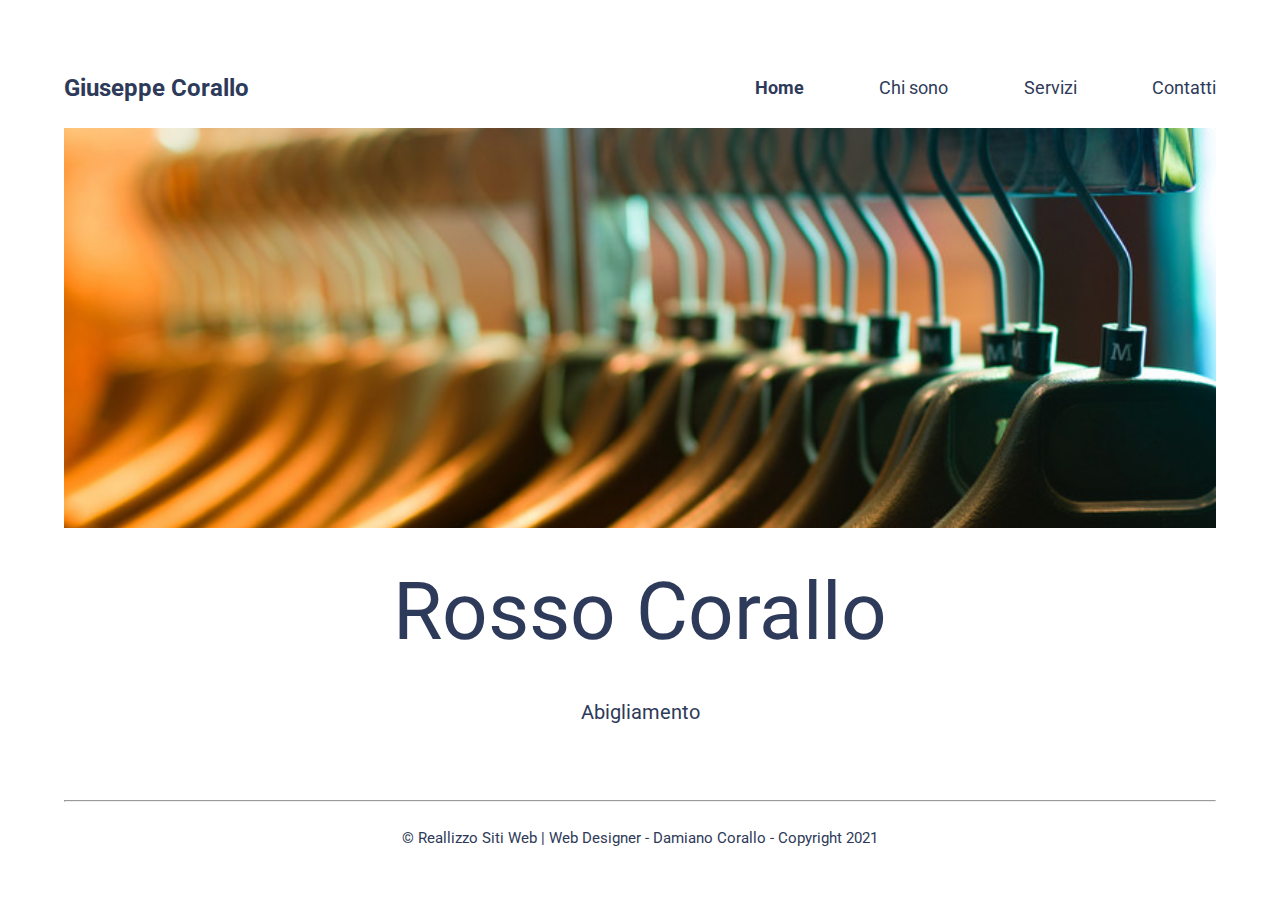
<file: pages/index.html>
<!DOCTYPE html>
<html lang="en">

<head>
    <meta charset="UTF-8" />
    <meta http-equiv="X-UA-Compatible" content="IE=edge" />
    <meta name="viewport" content="width=device-width, initial-scale=1.0" />
    <link rel="preconnect" href="https://fonts.googleapis.com" />
    <link rel="preconnect" href="https://fonts.gstatic.com" crossorigin />
    <link href="https://fonts.googleapis.com/css2?family=Roboto:ital,wght@0,100;0,300;0,400;0,500;0,700;0,900;1,100;1,300;1,400;1,500;1,700;1,900&display=swap" rel="stylesheet" />
    <link rel="icon" href="./favicon.ico" type="image/x-icon" />
    <link rel="stylesheet" href="/style/style.css" />
    <title>Home (Rosso Corallo)</title>
</head>

<body>

    <div class="safe-area spaced-column">
        <nav>
            <div class="logo">Giuseppe Corallo</div>
            <input type="checkbox" class="toggler" />
            <div class="hamburger">
                <div></div>
            </div>
            <div class="menu">
                <a class="menu-item active" href="/pages/index.html">Home</a>
                <a class="menu-item" href="/pages/about.html">Chi sono</a>
                <a class="menu-item" href="/pages/servizi.html">Servizi</a>
                <a class="menu-item" href="contact.html">Contatti</a>
            </div>
        </nav>
        <div class="content">
            <img class="main-image" src="/img/profilo.png" alt="logo" />
            <h1 id="title1">Rosso Corallo</h1>
            <h3 id="paragraf1">Abigliamento</h3>
        </div>


        <div class="footer">
            <hr>
            <br>

            <h5>© Reallizzo Siti Web | Web Designer - Damiano Corallo - Copyright 2021 </h5>


        </div>

    </div>



</body>

</html>
</file>
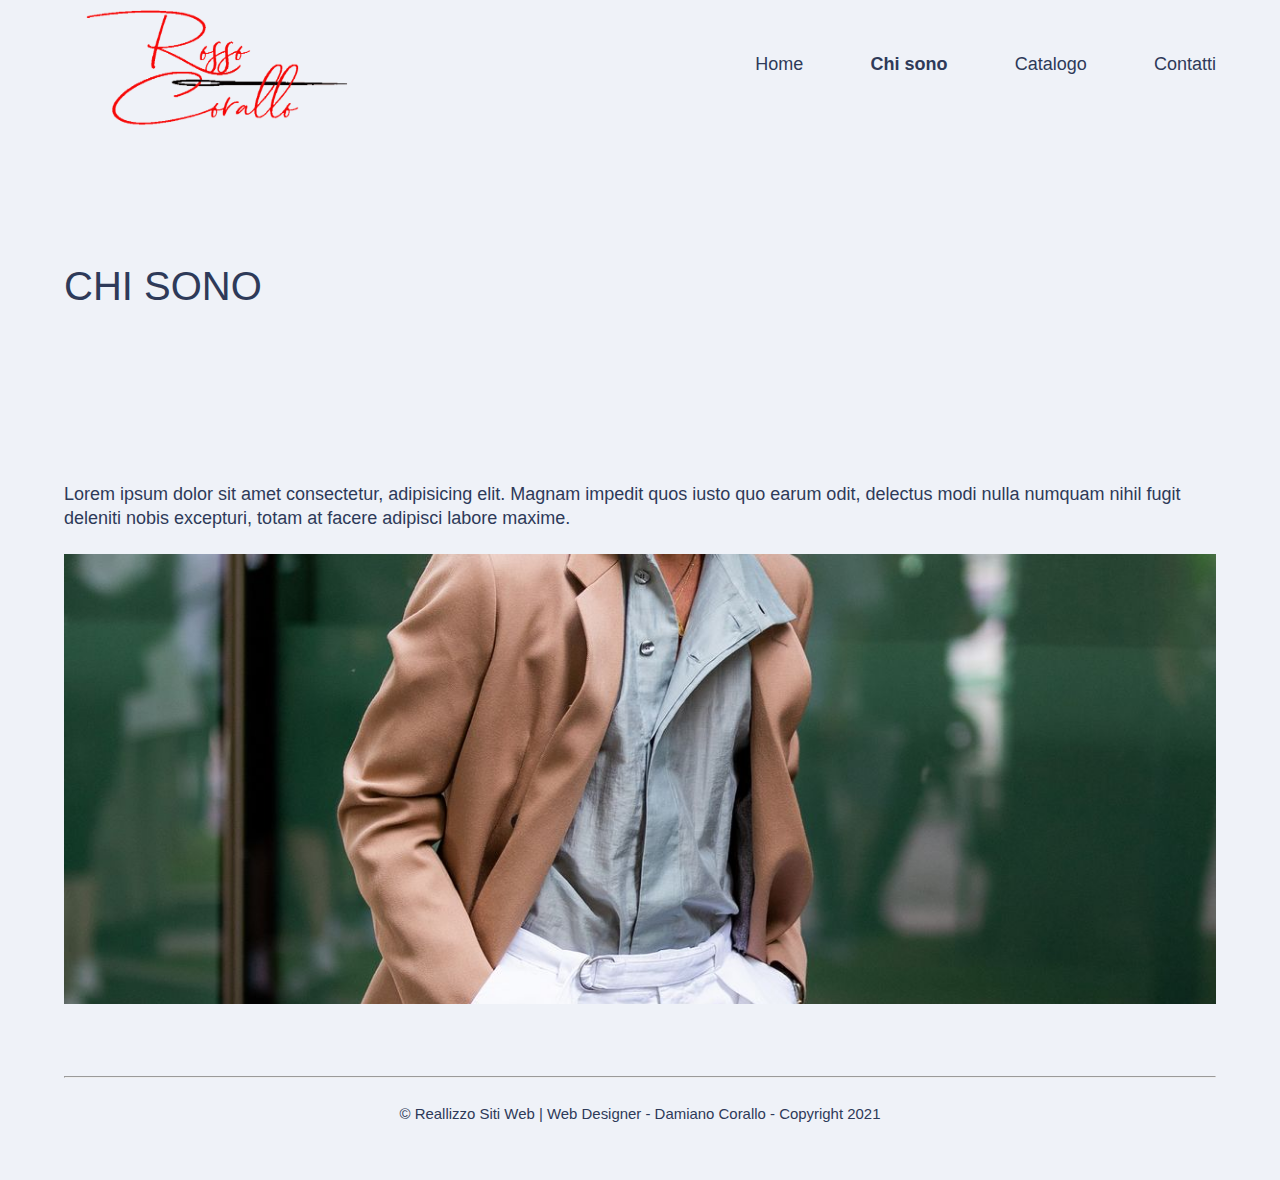
<file: about.html>
<!DOCTYPE html>
<html lang="en">

<head>
    <meta charset="UTF-8">
    <meta http-equiv="X-UA-Compatible" content="IE=edge">
    <meta name="viewport" content="width=device-width, initial-scale=1.0">
    <title>Rosso Corallo</title>
    <link rel="stylesheet" href="style.css">
    <link rel="stylesheet" href="about.css">
    <link rel="icon" href="iconrosso.png">
</head>

<body>
    <div class="safe-area spaced-column">
        <nav>
            <div class="logo">
                <img src="rossocorallo.PNG">
            </div>
            <input type="checkbox" class="toggler" />
            <div class="hamburger">
                <div></div>
            </div>
            <div class="menu">
                <a class="menu-item" href="index.html">Home</a>
                <a class="menu-item active" href="about.html">Chi sono</a>
                <a class="menu-item" href="servizi.html">Catalogo</a>
                <a class="menu-item" href="contact.html">Contatti</a>
            </div>

        </nav>
        <div class="title-block">
            <h1>CHI SONO</h1>
        </div>
        <br><br>
        <p>Lorem ipsum dolor sit amet consectetur, adipisicing elit. Magnam impedit quos iusto quo earum odit, delectus modi nulla numquam nihil fugit deleniti nobis excepturi, totam at facere adipisci labore maxime.</p>
        <br>
        <div class="content">


        </div>
        <div class="footer">
            <hr>
            <br>

            <h5>© Reallizzo Siti Web | Web Designer - Damiano Corallo - Copyright 2021 </h5>


        </div>
</body>

</html>
</file>
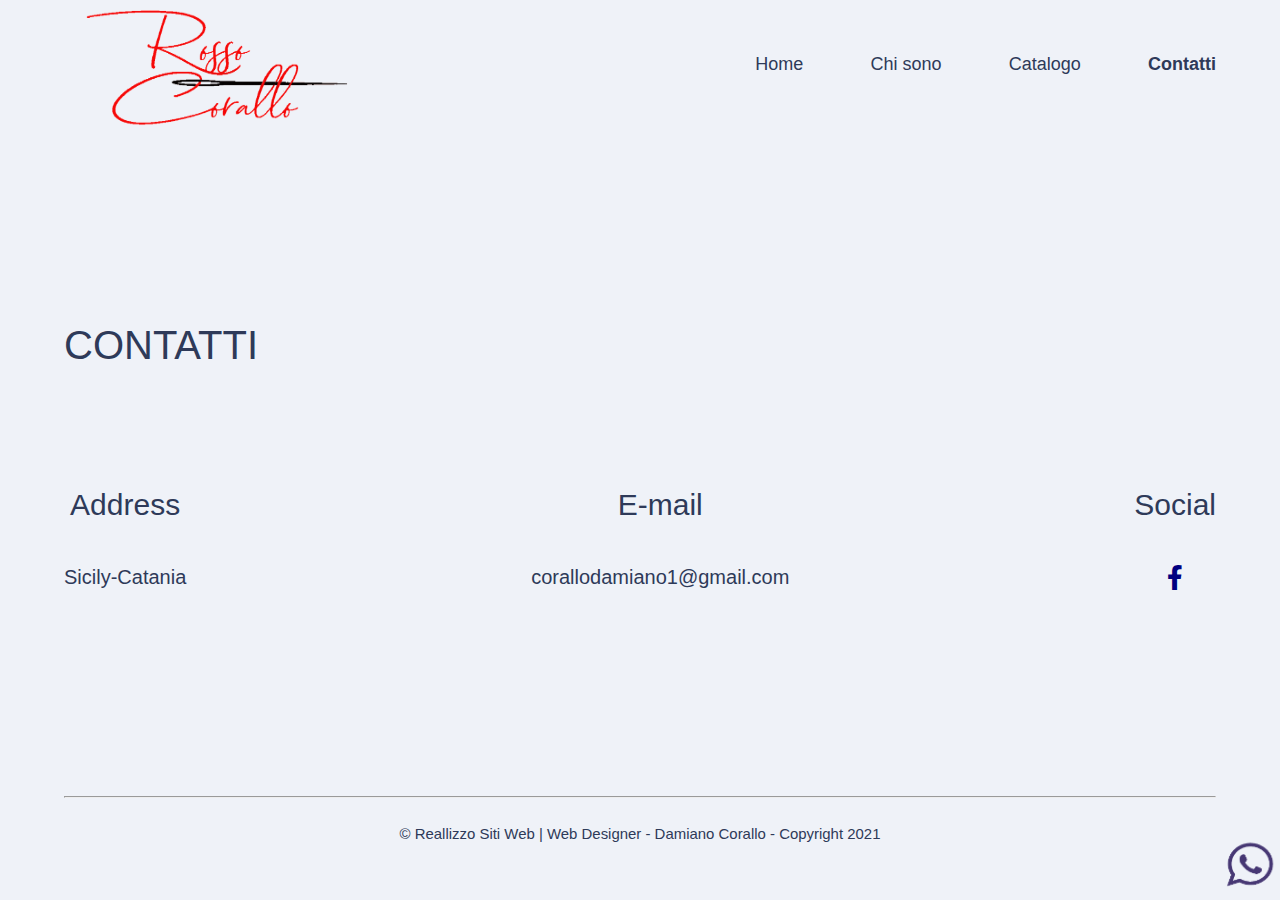
<file: contact.html>
<!DOCTYPE html>
<html lang="en">

<head>
    <meta charset="UTF-8">
    <meta http-equiv="X-UA-Compatible" content="IE=edge">
    <meta name="viewport" content="width=device-width, initial-scale=1.0">
    <link rel="icon" href="iconrosso.png">
    <title>Rosso Corallo</title>
    <link rel="stylesheet" href="contact.css">
    <link rel="stylesheet" href="style.css">
    <link rel="stylesheet" href="https://cdnjs.cloudflare.com/ajax/libs/animate.css/4.1.1/animate.min.css" />
    <link rel="stylesheet" href="https://cdnjs.cloudflare.com/ajax/libs/font-awesome/5.15.1/css/all.min.css">
    <link rel="stylesheet" href="https://cdnjs.cloudflare.com/ajax/libs/font-awesome/6.0.0-beta2/css/all.min.css">
</head>

<body>
    <div class="safe-area spaced-column">
        <nav>
            <div class="logo">
                <img src="rossocorallo.PNG">
            </div>
            <input type="checkbox" class="toggler" />
            <div class="hamburger">
                <div></div>
            </div>
            <div class="menu">
                <a class="menu-item" href="index.html">Home</a>
                <a class="menu-item" href="about.html">Chi sono</a>
                <a class="menu-item" href="servizi.html">Catalogo</a>
                <a class="menu-item active" href="contact.html">Contatti</a>
            </div>
        </nav>
        <br>
        <div class="contentt">
            <div class="title-block">
                <h1>CONTATTI</h1>
            </div>

            <div class="contacts-section">
                <div class="contact-item">
                    <h2>Address</h2>
                    <h4>Sicily-Catania</h4>
                </div>
                <div class="contact-item">
                    <h2>E-mail</h2>
                    <h4>corallodamiano1@gmail.com</h4>
                </div>
                <div class="contact-item">
                    <h2>Social</h2>
                    <div class="social-links">
                        <a href="https://www.facebook.com/rossocorallo74/"><i class="fab fa-facebook-f"></i></a>

                    </div>
                </div>
            </div>
        </div>
        <br><br><br><br>


        <div class="footer">
            <hr>
            <br>
            <a href="">
                <h5>© Reallizzo Siti Web | Web Designer - Damiano Corallo - Copyright 2021 </h5>
            </a>
        </div>
        <a href="https://wa.me/393348366302/?text=" class="wa-link">
            <img src="whatsapp (1).png" alt="whatsapp">
        </a>
</body>

</html>
</file>
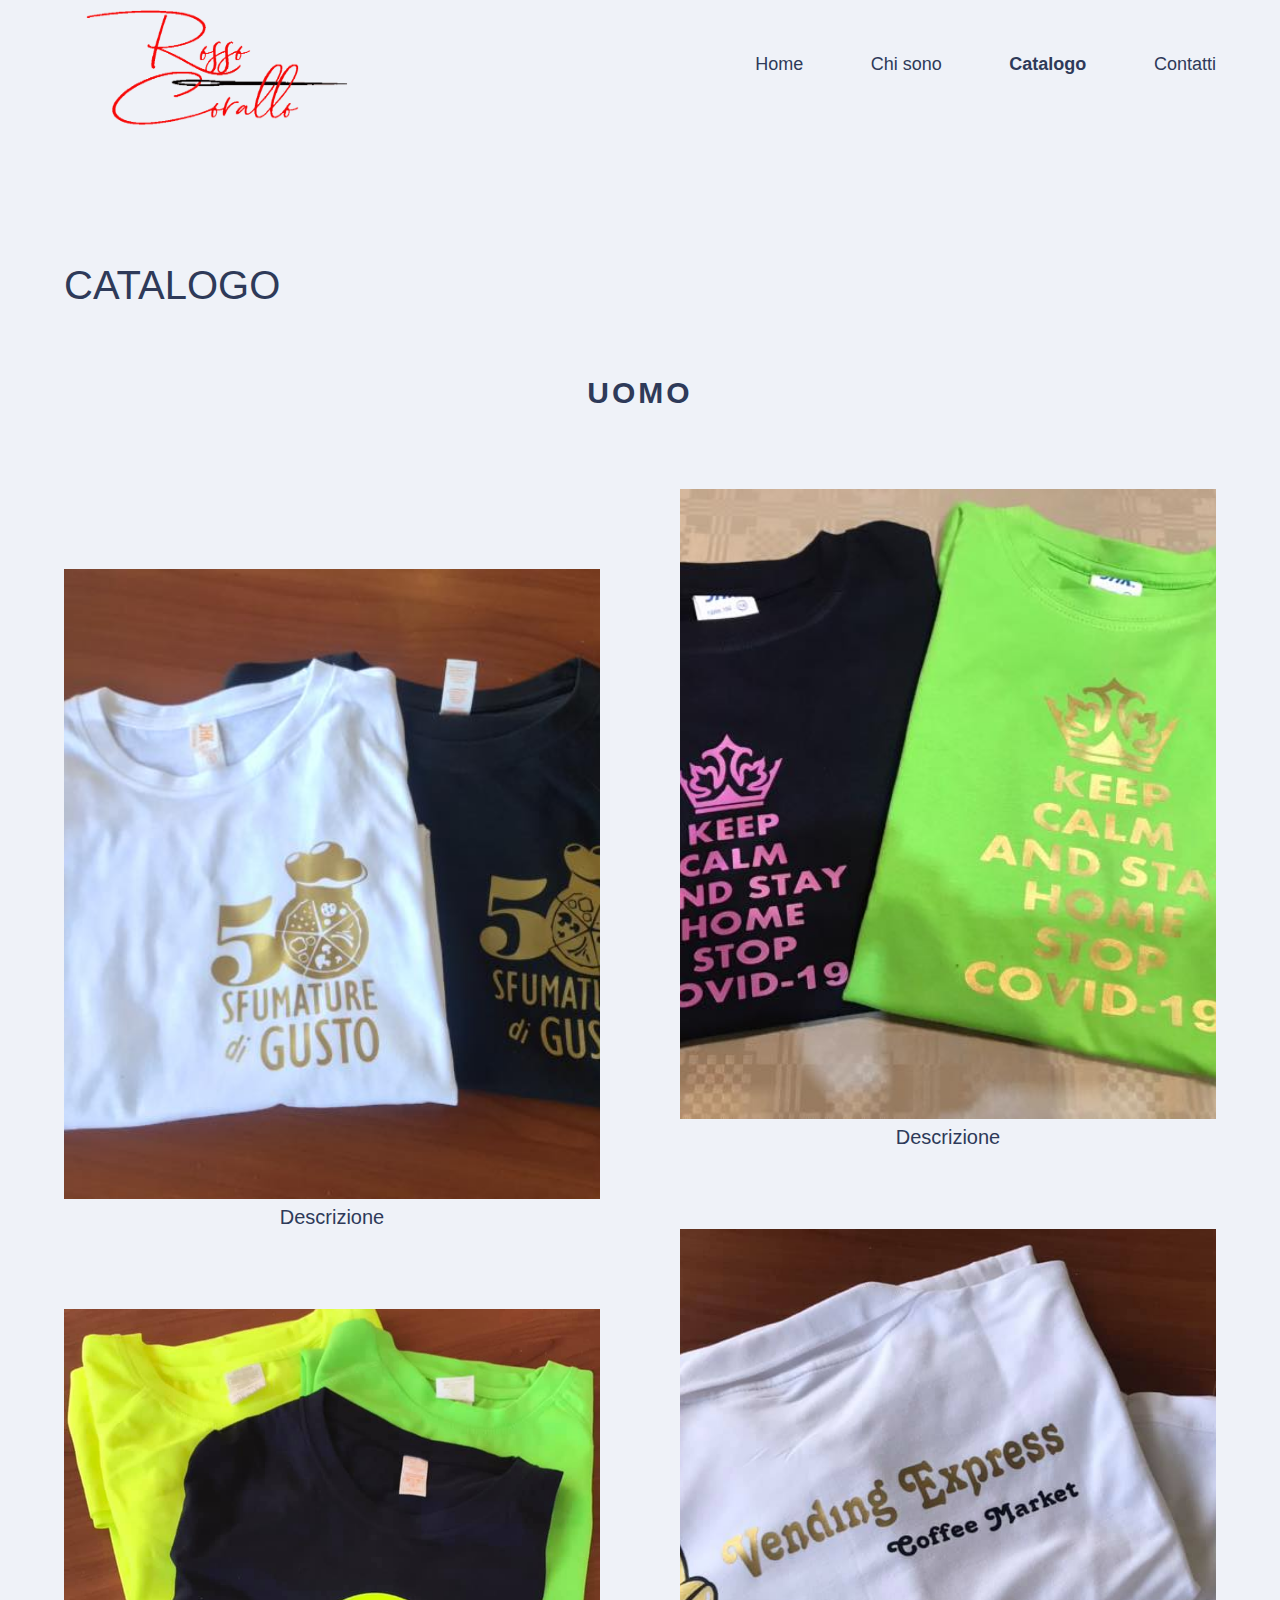
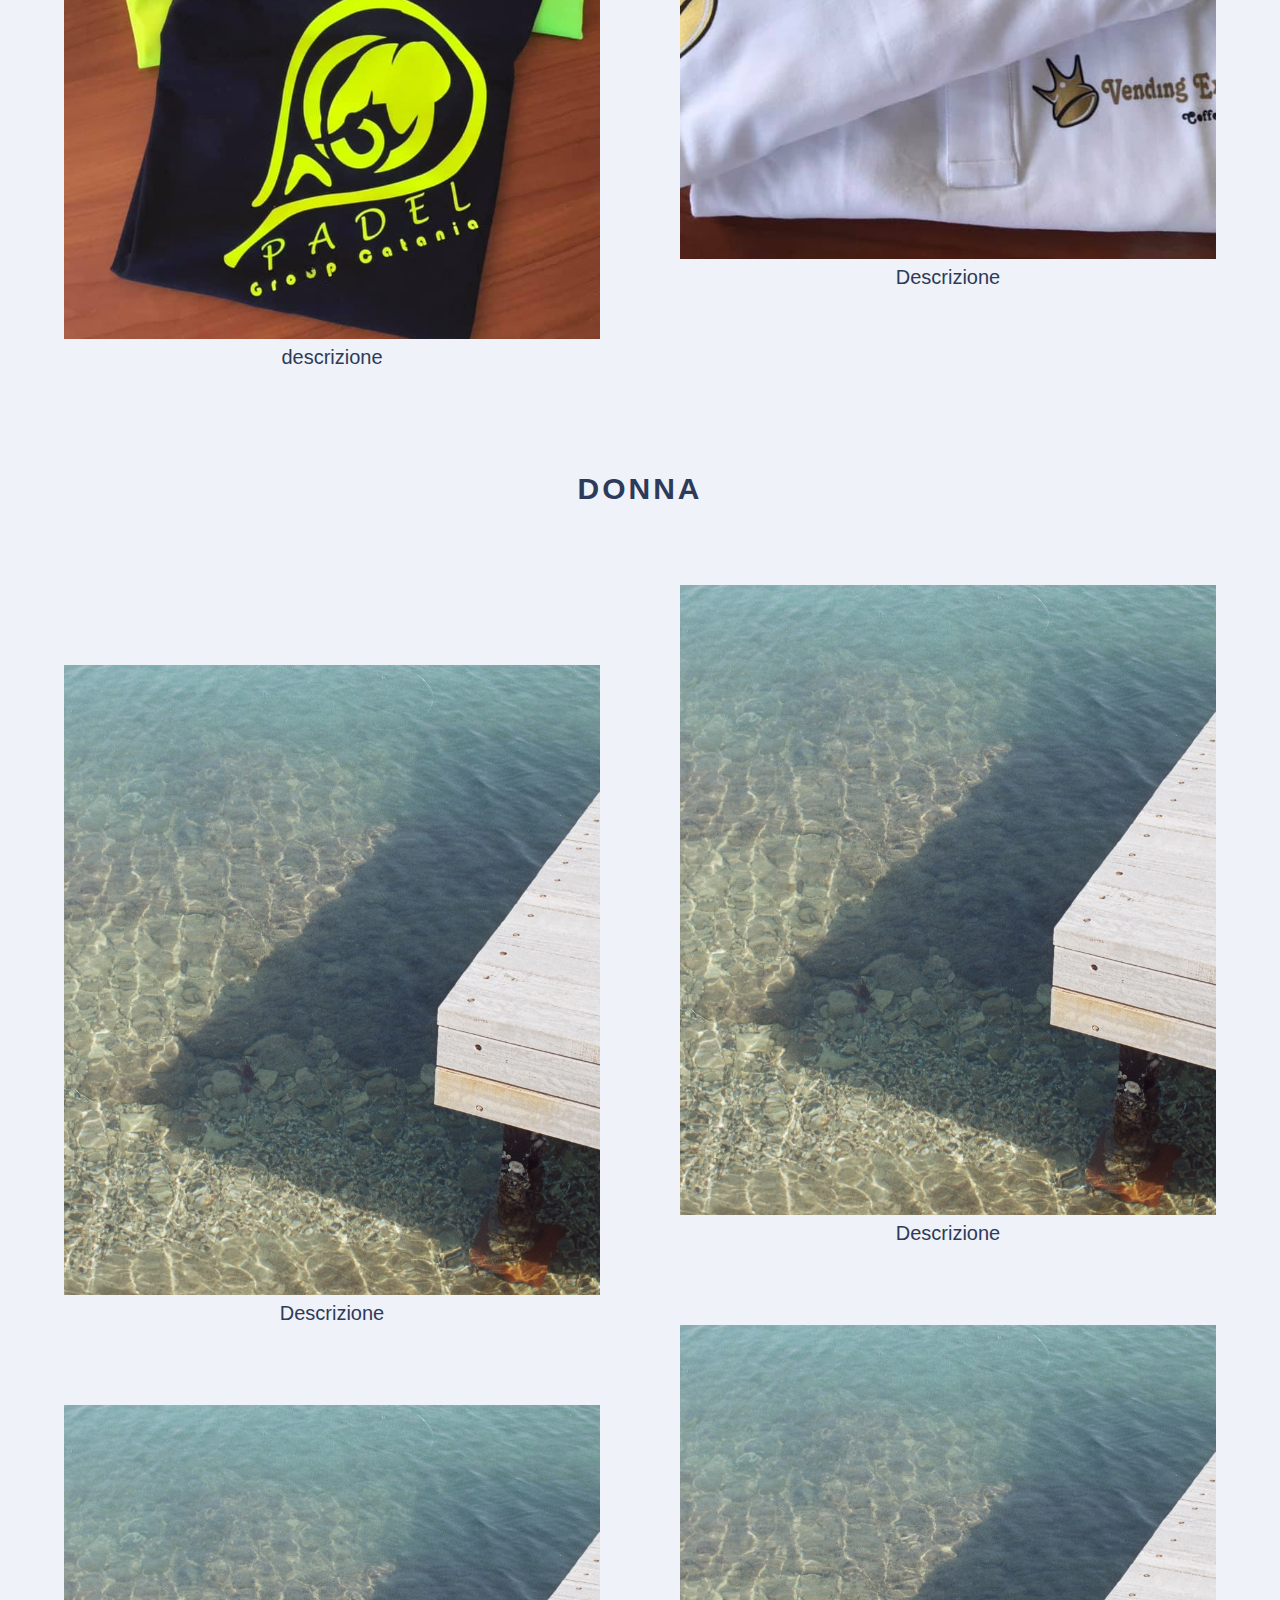
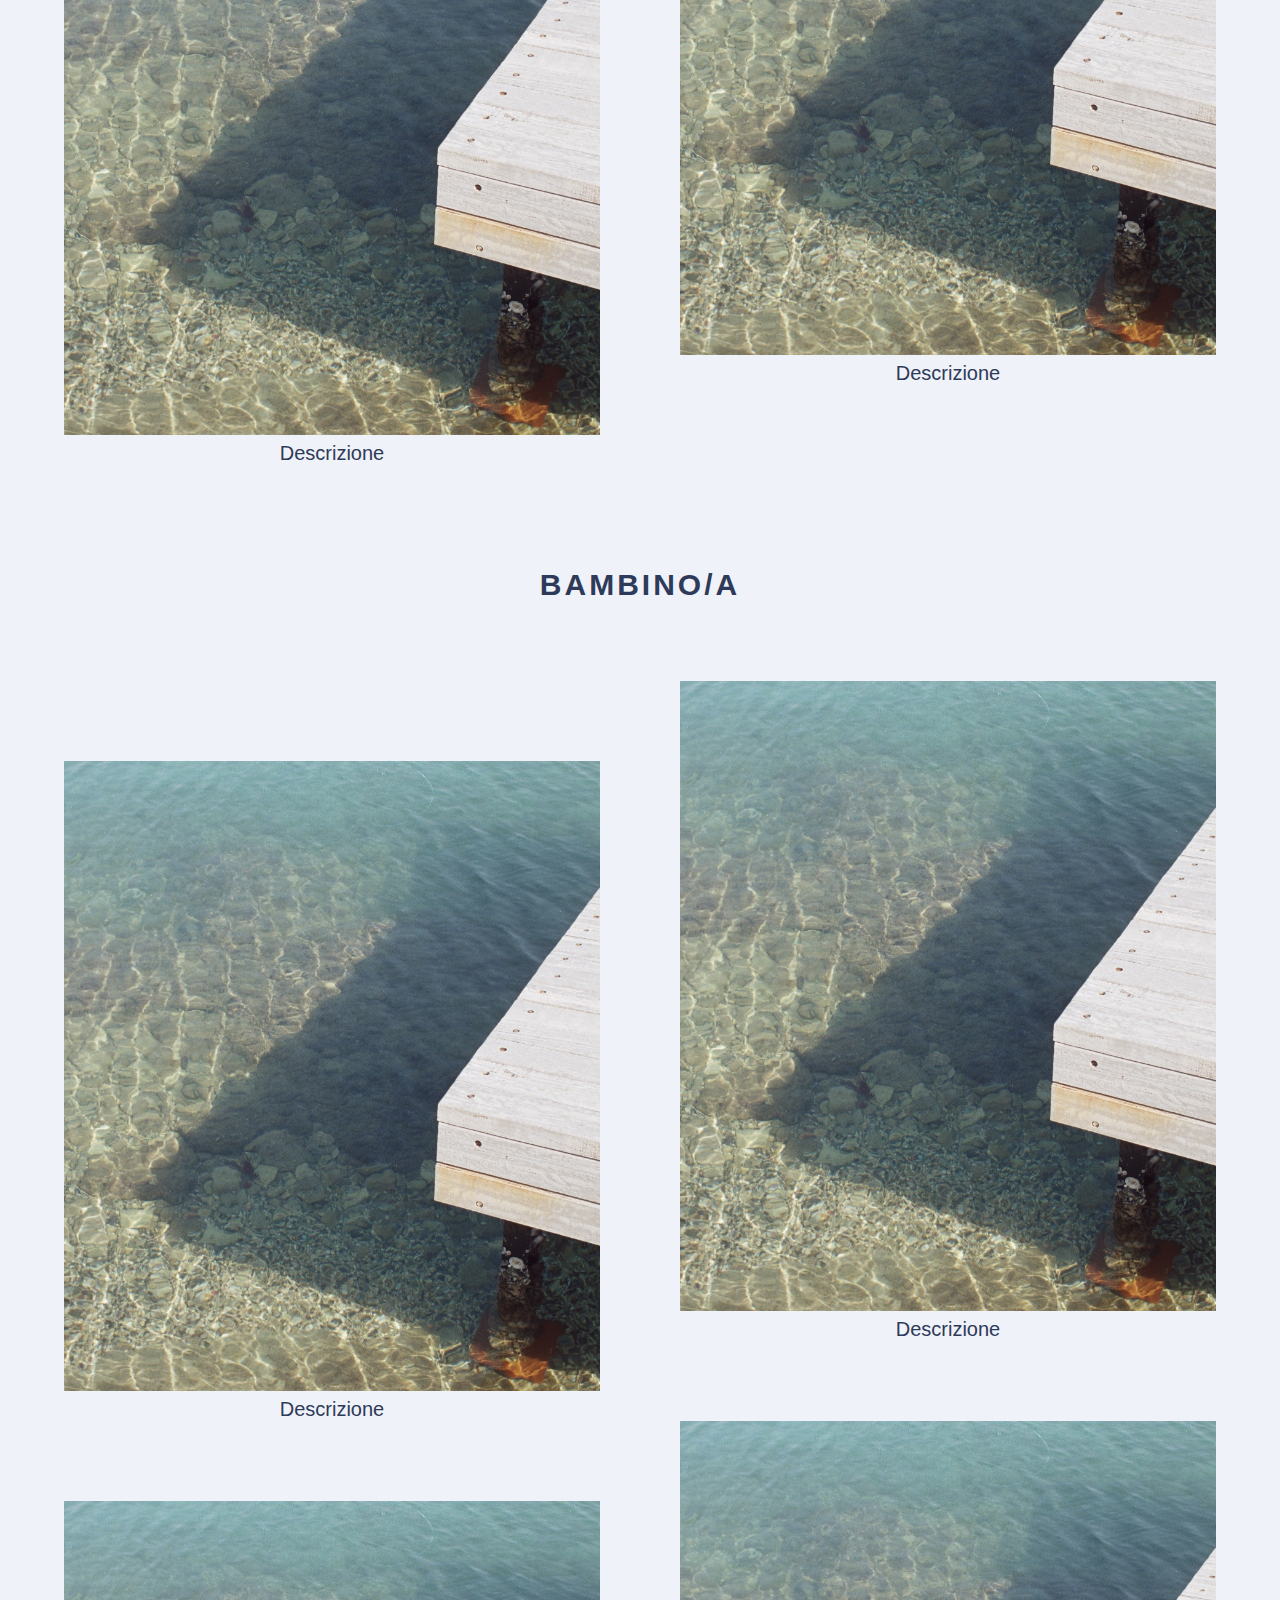
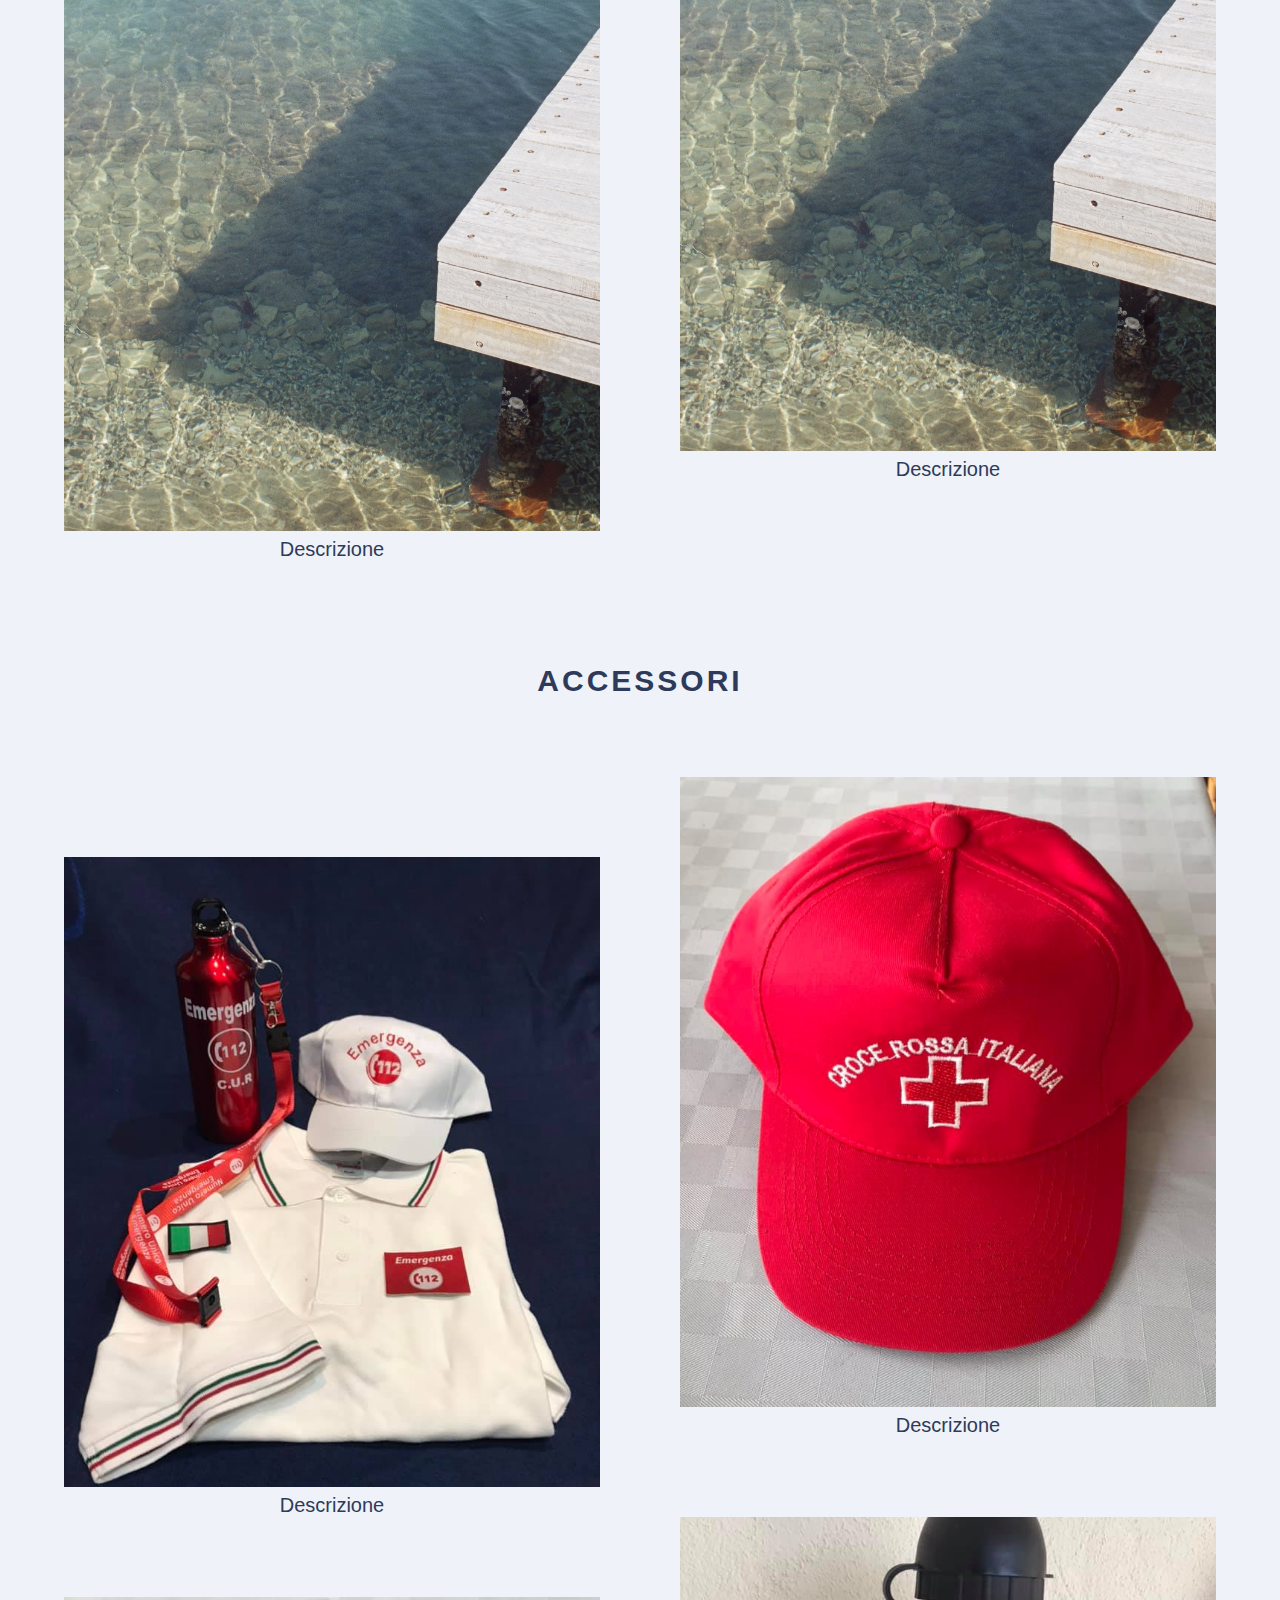
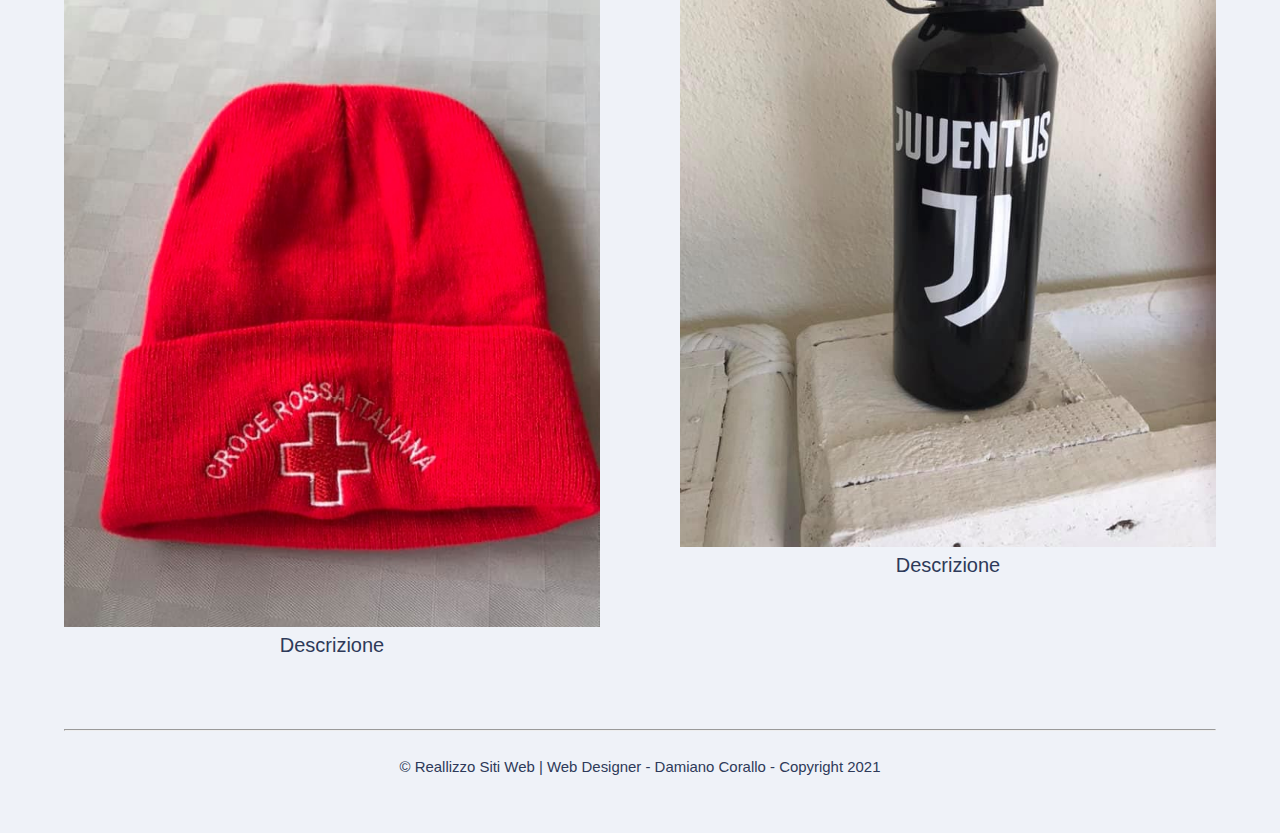
<file: servizi.html>
<!DOCTYPE html>
<html lang="en">

<head>
    <meta charset="UTF-8">
    <meta http-equiv="X-UA-Compatible" content="IE=edge">
    <meta name="viewport" content="width=device-width, initial-scale=1.0">
    <title>Rosso Corallo</title>
    <link rel="stylesheet" href="style.css">
    <link rel="icon" href="iconrosso.png">
    <link rel="stylesheet" href="servizi.css">
</head>

<body>
    <div class="safe-area spaced-column">
        <nav>
            <div class="logo">
                <img src="rossocorallo.PNG">
            </div>
            <input type="checkbox" class="toggler" />
            <div class="hamburger">
                <div></div>
            </div>
            <div class="menu">
                <a class="menu-item" href="index.html">Home</a>
                <a class="menu-item" href="about.html">Chi sono</a>
                <a class="menu-item active" href="servizi.html">Catalogo</a>
                <a class="menu-item" href="contact.html">Contatti</a>
            </div>
        </nav>

        <div class="content1">
            <br>
            <div class="title-block">
                <h1>CATALOGO</h1>
                <br>
                <h3>UOMO</h3>
            </div>
            <div class="works-grid">
                <div class="work-item">
                    <img src="5img.jpg" alt="" />
                    <h4>Descrizione</h4>
                </div>

                <div class="work-item">
                    <img src="6img.jpg" " />
                    <h4>Descrizione</h4>
                </div>

                <div class="work-item ">
                    <img src="7img.jpg " alt=" " />
                    <h4>descrizione</h4>
                </div>

                <div class="work-item ">
                    <img src="8img.jpg " alt=" " />
                    <h4>Descrizione</h4>
                </div>
            </div>
        </div>
        <div class="content1 ">
            <br>
            <div class="title-block ">

                <h3>DONNA</h3>
            </div>
            <div class="works-grid ">

                <div class="work-item ">
                    <img src="img.jpg " alt=" " />
                    <h4>Descrizione</h4>
                </div>
                <div class="work-item ">
                    <img src="img.jpg " alt=" " />
                    <h4>Descrizione</h4>
                </div>
                <div class="work-item ">
                    <img src="img.jpg " alt=" " />
                    <h4>Descrizione</h4>
                </div>
                <div class="work-item ">
                    <img src="img.jpg " alt=" " />
                    <h4>Descrizione</h4>
                </div>
            </div>
        </div>
        <div class="content1 ">
            <br>
            <div class="title-block ">
                <h3>BAMBINO/A</h3>
            </div>
            <div class="works-grid ">

                <div class="work-item ">
                    <img src="img.jpg " alt=" " />
                    <h4>Descrizione</h4>
                </div>
                <div class="work-item ">
                    <img src="img.jpg " alt=" " />
                    <h4>Descrizione</h4>
                </div>
                <div class="work-item ">
                    <img src="img.jpg " alt=" " />
                    <h4>Descrizione</h4>
                </div>
                <div class="work-item ">
                    <img src="img.jpg " alt=" " />
                    <h4>Descrizione</h4>
                </div>
            </div>
        </div>
        <div class="content1 ">
            <br>
            <div class="title-block ">

                <h3>ACCESSORI</h3>
            </div>
            <div class="works-grid ">

                <div class="work-item ">
                    <img src="1img.jpg " alt=" " />
                    <h4>Descrizione</h4>
                </div>
                <div class="work-item ">
                    <img src="2img.jpg " alt=" " />
                    <h4>Descrizione</h4>
                </div>
                <div class="work-item ">
                    <img src="3img.jpg " alt=" " />
                    <h4>Descrizione</h4>
                </div>
                <div class="work-item ">
                    <img src="4img.jpg " alt=" " />
                    <h4>Descrizione</h4>
                </div>
            </div>
        </div>





        <div class="footer ">
            <hr>
            <br>

            <h5>© Reallizzo Siti Web | Web Designer - Damiano Corallo - Copyright 2021 </h5>


        </div>
</body>

</html>
</file>
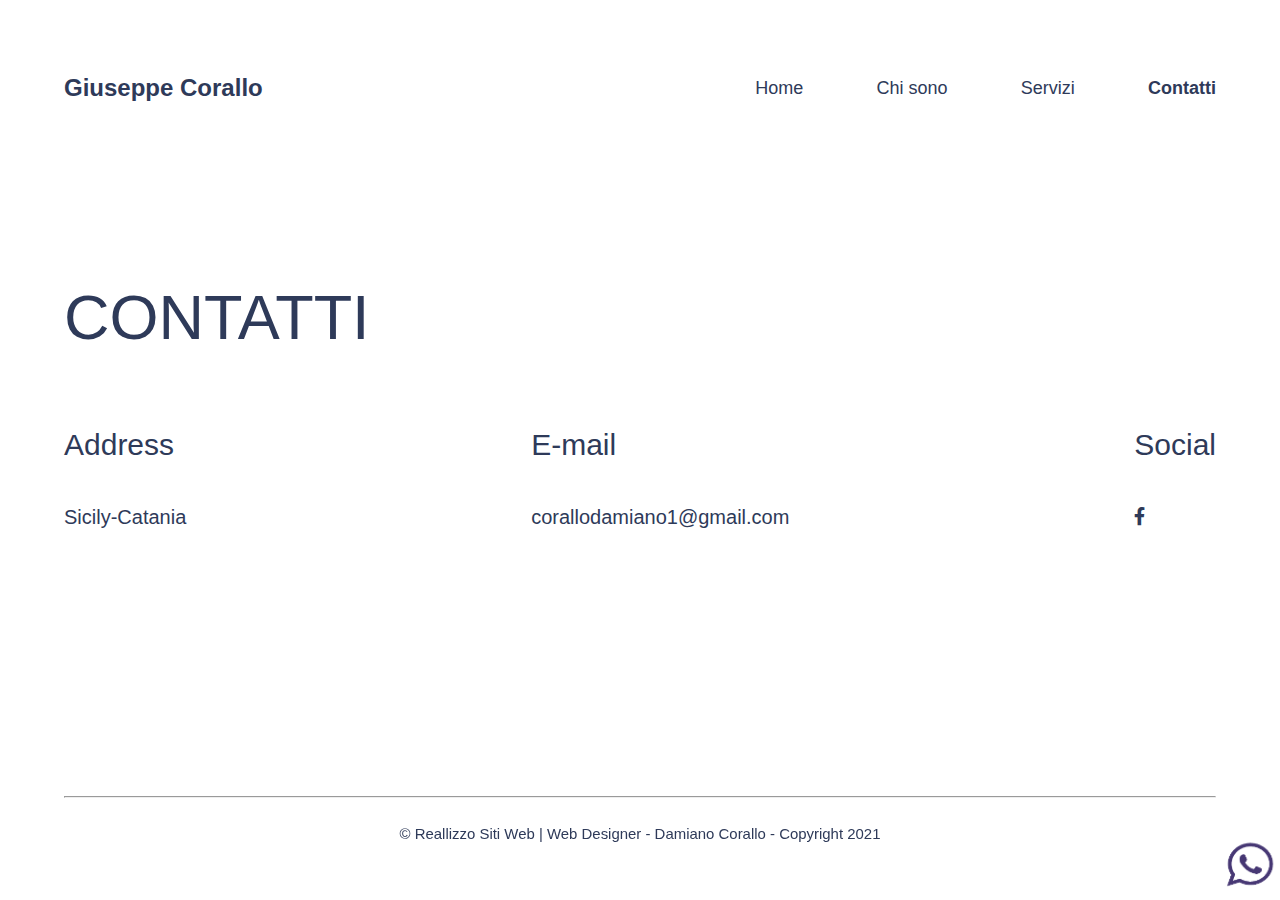
<file: pages/contact.html>
<!DOCTYPE html>
<html lang="en">

<head>
    <meta charset="UTF-8">
    <meta http-equiv="X-UA-Compatible" content="IE=edge">
    <meta name="viewport" content="width=device-width, initial-scale=1.0">
    <title>Contatti (Rosso Corallo)</title>
    <link rel="stylesheet" href="/style/contact.css">
    <link rel="stylesheet" href="/style/style.css">
    <link rel="stylesheet" href="https://cdnjs.cloudflare.com/ajax/libs/animate.css/4.1.1/animate.min.css" />
    <link rel="stylesheet" href="https://cdnjs.cloudflare.com/ajax/libs/font-awesome/5.15.1/css/all.min.css">
    <link rel="stylesheet" href="https://cdnjs.cloudflare.com/ajax/libs/font-awesome/6.0.0-beta2/css/all.min.css">
</head>

<body>
    <div class="safe-area spaced-column">
        <nav>
            <div class="logo">Giuseppe Corallo</div>
            <input type="checkbox" class="toggler" />
            <div class="hamburger">
                <div></div>
            </div>
            <div class="menu">
                <a class="menu-item" href="/pages/index.html">Home</a>
                <a class="menu-item" href="/pages/about.html">Chi sono</a>
                <a class="menu-item" href="/pages/servizi.html">Servizi</a>
                <a class="menu-item active" href="contact.html">Contatti</a>
            </div>
        </nav>
        <div class="content">
            <div class="title-block">
                <h1>CONTATTI</h1>
            </div>
            <div class="contacts-section">
                <div class="contact-item">
                    <h2>Address</h2>
                    <h4>Sicily-Catania</h4>
                </div>
                <div class="contact-item">
                    <h2>E-mail</h2>
                    <h4>corallodamiano1@gmail.com</h4>
                </div>
                <div class="contact-item">
                    <h2>Social</h2>
                    <div class="social-links">
                        <a href="https://www.facebook.com/rossocorallo74/"><i class="fab fa-facebook-f"></i></a>

                    </div>
                </div>
            </div>
        </div>
        <br>
        <div class="content">


        </div>
        <a href="https://wa.me/393348366302/?text=" class="wa-link">
            <img src="/img/whatsapp (1).png" alt="">
        </a>
        <div class="footer">
            <hr>
            <br>

            <h5>© Reallizzo Siti Web | Web Designer - Damiano Corallo - Copyright 2021 </h5>


        </div>
</body>

</html>
</file>
<file: style/style.css>
:root {
    --primary800: #0e111b;
    --primary500: #2e3a59;
    --primary400: #434e6a;
    --gray100: #f7f7fc;
    --gray200: #eaebee;
}

* {
    margin: 0;
}

body {
    font-family: "Roboto", sans-serif;
    font-size: 1.125rem;
    line-height: 24px;
}

h1 {
    font-size: 5rem;
    line-height: 104px;
}

h2 {
    font-size: 2rem;
    line-height: 56px;
}

h3 {
    font-size: 1.2rem;
    line-height: 32px;
}

h4 {
    font-size: 1.25rem;
    line-height: 24px;
}

h1,
h2,
h3,
h4,
h5,
h6,
p {
    color: var(--primary500);
    font-weight: normal;
}

a,
a:visited,
a:focus {
    text-decoration: none;
    color: var(--primary500);
}

.logo {
    font-size: 1.5rem;
    line-height: 32px;
}

nav .logo {
    font-weight: bold;
    color: var(--primary500);
}

nav .menu {
    display: flex;
    width: 40%;
    justify-content: space-between;
    flex-direction: row;
}

nav {
    display: flex;
    height: 80px;
    flex-direction: row;
    margin-top: 3rem;
    justify-content: space-between;
    align-items: center;
}

.active {
    font-weight: bold;
}

.safe-area {
    max-width: 1200px;
    width: 90vw;
    margin-inline: auto;
    min-height: 100vh;
}

.spaced-column {
    display: flex;
    flex-direction: column;
    justify-content: space-between;
}

.content {
    display: flex;
    flex-direction: column;
    align-items: center;
    justify-content: center;
}

.content> :not(:last-child) {
    margin-bottom: 2rem;
}

.main-image {
    width: 100%;
    height: 400px;
    object-fit: cover;
    /* object-position: center; */
    display: block;
}

.full-width-img {
    width: 100%;
}

.title-block {
    width: 100%;
    margin-top: 5rem;
    margin-bottom: 5rem;
}

.title-block h1 {
    margin-bottom: 1rem;
}

.title-block h3 {
    letter-spacing: 3px;
    font-weight: bold;
}

.footer {
    padding-top: 4em;
    padding-bottom: 3em;
    color: var(--primary500);
    position: relative;
    text-align: center;
}

#copyright {
    width: 25px;
    height: 20px;
}

.toggler {
    display: none;
}


/* @media (max-width: 1200px) {
  .safe-area {
    padding-inline: 1.5rem;
  }
} */

@media (max-width: 768px) {
    h1 {
        font-size: 2.5rem;
        line-height: 44px;
    }
    h2 {
        font-size: 2rem;
        line-height: 40px;
    }
    h3 {
        font-size: 1.125rem;
        line-height: 24px;
    }
    .title-block {
        margin-top: 0;
    }
    .toggler {
        opacity: 0;
        z-index: 3;
        display: block;
        cursor: pointer;
        width: 30px;
        height: 10px;
    }
    .hamburger {
        position: absolute;
        right: 0;
        z-index: 2;
        width: 30px;
        height: 10px;
        display: flex;
        flex-direction: column;
        align-items: center;
        justify-content: flex-end;
    }
    .hamburger>div {
        position: relative;
        width: 100%;
        height: 3px;
        background-color: var(--primary500);
    }
    .hamburger>div:before {
        content: "";
        position: absolute;
        top: -10px;
        background-color: inherit;
        width: 100%;
        height: 3px;
    }
    .toggler:checked {
        height: 30px;
    }
    .toggler:checked+.hamburger>div {
        transform: rotate(135deg);
        position: absolute;
        top: 0;
    }
    .toggler:checked+.hamburger>div:before {
        transform: rotate(90deg);
        top: 0;
    }
    .toggler:checked~.menu {
        display: flex;
        z-index: 1;
    }
    nav {
        position: relative;
    }
    nav .menu {
        position: fixed;
        height: 100vh;
        width: 100vw;
        display: none;
        flex-direction: column;
        justify-content: center;
        align-items: center;
        top: 50%;
        left: 50%;
        background-color: white;
        transform: translate(-50%, -50%);
    }
}

#paragraf1 {
    color: var(--primary500);
    font-size: 20px;
}
</file>
<file: style.css>
:root {
    --primary800: #0e111b;
    --primary500: #2e3a59;
    --primary400: #434e6a;
    --gray100: #f7f7fc;
    --gray200: #eaebee;
}

* {
    margin: 0;
}

body {
    background-color: #eff2f8;
    font-family: "Roboto", sans-serif;
    font-size: 1.125rem;
    line-height: 24px;
}

h1 {
    font-size: 5rem;
    line-height: 104px;
}

h2 {
    font-size: 2rem;
    line-height: 56px;
}

h3 {
    font-size: 1.2rem;
    line-height: 32px;
}

h4 {
    font-size: 1.25rem;
    line-height: 24px;
}

h1,
h2,
h3,
h4,
h5,
h6,
p {
    color: var(--primary500);
    font-weight: normal;
}

a,
a:visited,
a:focus {
    text-decoration: none;
    color: var(--primary500);
}

.logo img {
    width: 310px;
    height: 170px;
}

nav .logo {
    font-weight: bold;
    color: var(--primary500);
}

nav .menu {
    display: flex;
    width: 40%;
    justify-content: space-between;
    flex-direction: row;
}

nav {
    display: flex;
    height: 80px;
    flex-direction: row;
    margin-top: 1.5rem;
    justify-content: space-between;
    align-items: center;
}

.active {
    font-weight: bold;
}

.safe-area {
    max-width: 1200px;
    width: 90vw;
    margin-inline: auto;
    min-height: 100vh;
}

.spaced-column {
    display: flex;
    flex-direction: column;
    justify-content: space-between;
}

.content {
    display: flex;
    flex-direction: column;
    align-items: center;
    justify-content: center;
    height: 450px;
    background-image: url('home.jpg');
    background-position: center;
    background-repeat: no-repeat;
    background-size: cover;
}

@media (max-width: 768px) {
    .content img {
        width: 430px;
        height: 370px;
    }
}

#testhome {
    font-family: arial, verdana, tohona, sans-serif;
    text-align: center;
    font-size: 67px;
    line-height: 150%;
    color: #fff;
    text-shadow: -1px 0 #000, 0 1px #000, 1px 0 #000, 0 -1px #000;
}

#webdesigner {
    font-family: arial, verdana, tahona, sans-serif;
    font-size: 30px;
    line-height: 150%;
    color: #fff;
    text-shadow: -1px 0 #000, 0 1px #000, 1px 0 #000, 0 -1px #000;
}

.content> :not(:last-child) {
    margin-bottom: 2rem;
}

.main-image {
    width: 100%;
    height: 400px;
    object-fit: cover;
    /* object-position: center; */
    display: block;
}

.full-width-img {
    width: 100%;
}

.title-block {
    width: 100%;
    margin-top: 5rem;
    margin-bottom: 5rem;
}

.title-block h1 {
    margin-bottom: 1rem;
}

.title-block h3 {
    letter-spacing: 3px;
    font-weight: bold;
}

.footer {
    padding-top: 4em;
    padding-bottom: 3em;
    color: var(--primary500);
    position: relative;
    text-align: center;
}

#copyright {
    width: 25px;
    height: 20px;
}

.toggler {
    display: none;
}


/* @media (max-width: 1200px) {
  .safe-area {
    padding-inline: 1.5rem;
  }
} */

@media (max-width: 768px) {
    h1 {
        font-size: 2.5rem;
        line-height: 44px;
    }
    h2 {
        font-size: 2rem;
        line-height: 40px;
    }
    h3 {
        font-size: 1.125rem;
        line-height: 24px;
    }
    .title-block {
        margin-top: 0;
    }
    .toggler {
        opacity: 0;
        z-index: 3;
        display: block;
        cursor: pointer;
        width: 30px;
        height: 10px;
    }
    .hamburger {
        position: absolute;
        right: 0;
        z-index: 2;
        width: 30px;
        height: 10px;
        display: flex;
        flex-direction: column;
        align-items: center;
        justify-content: flex-end;
    }
    .hamburger>div {
        transition: all 1s ease;
        position: relative;
        width: 100%;
        height: 3px;
        background-color: var(--primary500);
    }
    .hamburger>div:before {
        content: "";
        position: absolute;
        top: -10px;
        background-color: inherit;
        width: 100%;
        height: 3px;
    }
    .toggler:checked {
        height: 30px;
    }
    .toggler:checked+.hamburger>div {
        transform: rotate(135deg);
        position: absolute;
        top: 0;
    }
    .toggler:checked+.hamburger>div:before {
        transform: rotate(90deg);
        top: 0;
    }
    .toggler:checked~.menu {
        display: flex;
        z-index: 1;
    }
    nav {
        position: relative;
    }
    nav .menu {
        position: fixed;
        height: 300vh;
        width: 100vw;
        display: none;
        flex-direction: column;
        justify-content: center;
        align-items: center;
        top: 50%;
        left: 50%;
        background-color: rgb(224, 73, 73);
        transform: translate(-50%, -50%);
    }
    .menu a {
        color: #fff;
    }
    .row {
        text-align: center;
        padding-top: 40px;
        height: 10%;
    }
    .col-3 {
        flex-basis: 100%;
    }
}

#paragraf1 {
    color: var(--primary500);
    font-size: 20px;
}

.categories {
    margin: 70px 0;
}

.col-3 {
    flex-basis: 30%;
    min-width: 250px;
    margin-bottom: 30px;
}

.col-3 img {
    width: 100%;
}

.small-container {
    padding-top: 67px;
    max-width: 2000px;
    margin: auto;
    padding-left: 25px;
    padding-right: 25px;
}

.row {
    display: flex;
    align-items: center;
    flex-wrap: wrap;
    justify-content: space-around;
}
</file>
<file: about.css>
.title-block {
    width: 100%;
    margin-top: 5rem;
    margin-bottom: 5rem;
}

.title-block h1 {
    padding-top: 50px;
    margin-bottom: 1rem;
    font-size: 40px;
    text-align: left;
}
</file>
<file: contact.css>
.wa-link {
    display: inline-block;
    width: 80px;
    height: 80px;
    position: fixed;
    bottom: -10px;
    right: -10px;
}

img {
    width: 80px;
    height: 75px;
}

.main-image {
    width: 100%;
    height: 400px;
    object-fit: cover;
    /* object-position: center; */
    display: block;
}

.full-width-img {
    width: 100%;
}

.title-block {
    width: 100%;
    margin-top: 5rem;
    margin-bottom: 5rem;
}

.title-block h1 {
    padding-top: 50px;
    margin-bottom: 1rem;
    font-size: 40px;
    text-align: left;
}

.title-block h3 {
    letter-spacing: 3px;
    font-weight: bold;
}

.contacts-section {
    text-align: center;
    display: flex;
    flex-direction: row;
    justify-content: space-between;
    width: 100%;
}

.contact-item h2 {
    margin-bottom: 2rem;
    font-size: 30px;
}

.contact-item .social-links a {
    color: navy;
    font-size: 25px;
}

.social-links a:hover {
    color: black;
}

@media (max-width: 768px) {
    .contacts-section {
        flex-direction: column;
    }
    .contact-item h2 {
        margin-bottom: 0;
    }
    .contacts-section> :not(:last-child) {
        margin-bottom: 2rem;
    }
}
</file>
<file: servizi.css>
.works-grid {
    display: grid;
    grid-template-columns: repeat(2, 1fr);
    width: 100%;
    gap: 0 5rem;
}

.works-grid> :nth-child(odd) {
    margin-top: 5rem;
}

.work-item img {
    width: 100%;
    height: 630px;
    object-fit: cover;
    background-color: black;
}

@media (max-width: 768px) {
    .works-grid {
        grid-template-columns: repeat(1, 1fr);
        gap: 3rem 0;
    }
    .works-grid> :nth-child(odd) {
        margin-top: 0;
    }
    .work-item img {
        height: 300px;
    }
}

h1 {
    padding-top: 25px;
    font-size: 50px;
}

h3 {
    text-align: center;
    font-size: 30px;
}

h4 {
    text-align: center;
}

.title-block {
    width: 100%;
    margin-top: 5rem;
    margin-bottom: 5rem;
}

.title-block h1 {
    padding-top: -30vh;
    margin-bottom: 1rem;
    font-size: 40px;
    text-align: left;
}
</file>
<file: style/contact.css>
.wa-link {
    display: inline-block;
    width: 80px;
    height: 80px;
    position: fixed;
    bottom: -10px;
    right: -10px;
}

img {
    width: 80px;
    height: 75px;
}

.content {
    display: flex;
    flex-direction: column;
    align-items: center;
    justify-content: center;
}

.content> :not(:last-child) {
    margin-bottom: 2rem;
}

.main-image {
    width: 100%;
    height: 400px;
    object-fit: cover;
    /* object-position: center; */
    display: block;
}

.full-width-img {
    width: 100%;
}

.title-block {
    width: 100%;
    margin-top: 5rem;
    margin-bottom: 5rem;
}

.title-block h1 {
    margin-bottom: 1rem;
    font-size: 63px;
}

.title-block h3 {
    letter-spacing: 3px;
    font-weight: bold;
}

.contacts-section {
    display: flex;
    flex-direction: row;
    justify-content: space-between;
    width: 100%;
}

.contact-item h2 {
    margin-bottom: 2rem;
    font-size: 30px;
}

.contact-item.social-links a {
    display: inline-block;
    height: 40px;
    width: 40px;
    background-color: rgba(207, 25, 25, 0.87);
    margin: 0 10px 10px 0;
    text-align: center;
    line-height: 40px;
    border-radius: 50%;
    color: #6d1b1b;
    transition: all 0.5s ease;
}

@media (max-width: 768px) {
    .contacts-section {
        flex-direction: column;
    }
    .contact-item h2 {
        margin-bottom: 0;
    }
    .contacts-section> :not(:last-child) {
        margin-bottom: 2rem;
    }
}
</file>
